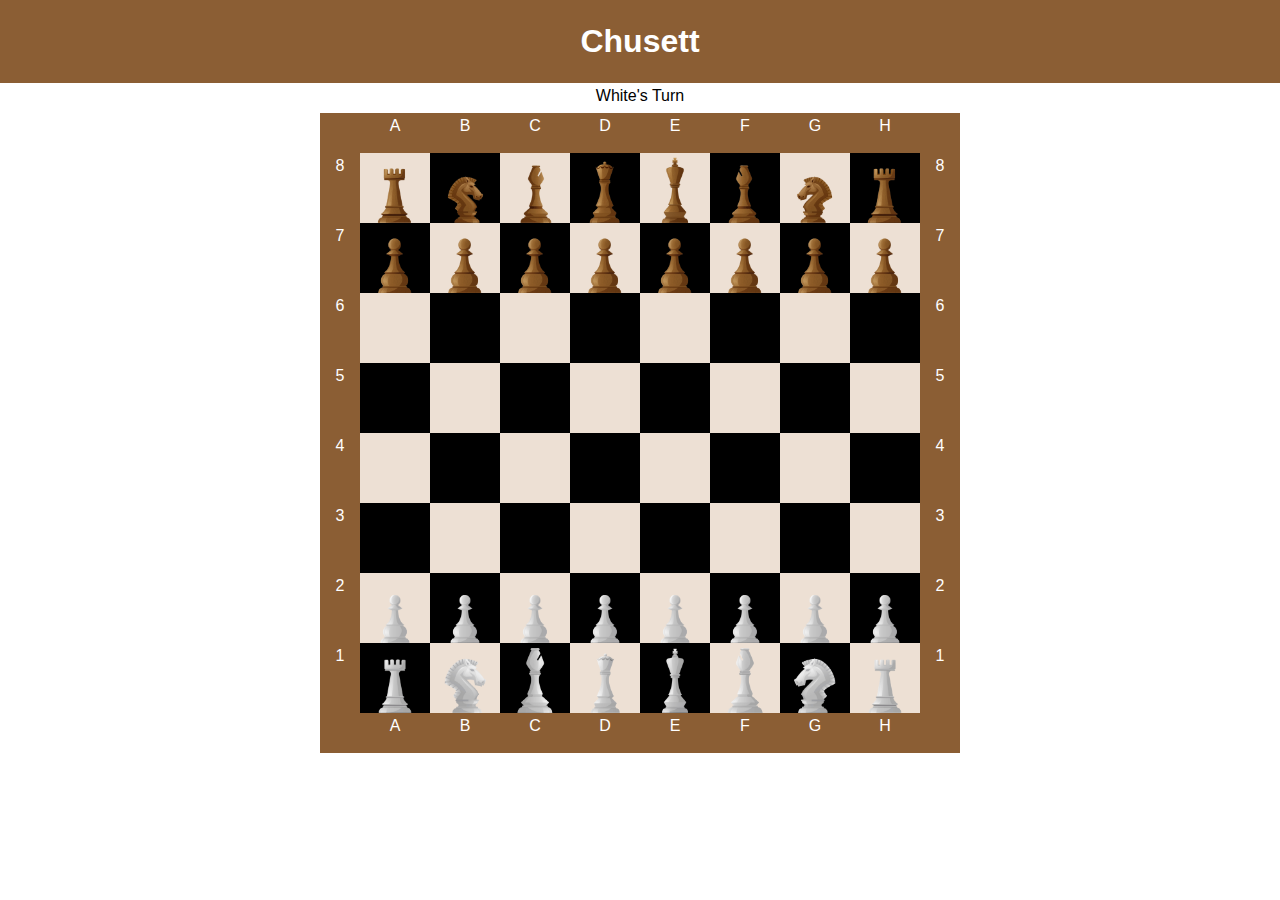
<file: index.html>
<!DOCTYPE html>
<html lang="en"></html>
<head>
    <link rel="stylesheet" href="style.css">
</head>
    <body>
        <header>
            <h1>Chusett</h1>
        </header>

        <section class="space" id="label">
            
        </section>

        <section class="container">
            <div class="row">
                <div class="alpha">A</div>
                <div class="alpha">B</div>
                <div class="alpha">C</div>
                <div class="alpha">D</div>
                <div class="alpha">E</div>
                <div class="alpha">F</div>
                <div class="alpha">G</div>
                <div class="alpha">H</div>
            </div>
                <div class="row">
                    <div class="num">8</div>
                    <div class="blockW" id="18" onclick="getId(this)"><image src="pieces/rookB.png" class="pieces" id="rookB"></div>
                    <div class="blockB" id="28" onclick="getId(this)"><image src="pieces/knightLB.png" class="pieces" id="knightB"></div>
                    <div class="blockW" id="38" onclick="getId(this)"><image src="pieces/bishopLB.png" class="pieces" id="bishopB"></div>
                    <div class="blockB" id="48" onclick="getId(this)"><image src="pieces/queenB.png" class="pieces" id="queenB"></div>
                    <div class="blockW" id="58" onclick="getId(this)"><image src="pieces/kingB.png" class="pieces" id="kingB"></div>
                    <div class="blockB" id="68" onclick="getId(this)"><image src="pieces/bishopRB.png" class="pieces" id="bishopB"></div>
                    <div class="blockW" id="78" onclick="getId(this)"><image src="pieces/knightRB.png" class="pieces" id="knightB"></div>
                    <div class="blockB" id="88" onclick="getId(this)"><image src="pieces/rookB.png" class="pieces" id="rookB"></div>
                    <div class="num">8</div>    
                </div>
                <div class="row">
                    <div class="num">7</div>
                    <div class="blockB" id="17" onclick="getId(this)"><image src="pieces/pawnB.png" class="pieces" id="pawnB"></div>
                    <div class="blockW" id="27" onclick="getId(this)"><image src="pieces/pawnB.png" class="pieces" id="pawnB"></div>
                    <div class="blockB" id="37" onclick="getId(this)"><image src="pieces/pawnB.png" class="pieces" id="pawnB"></div>
                    <div class="blockW" id="47" onclick="getId(this)"><image src="pieces/pawnB.png" class="pieces" id="pawnB"></div>
                    <div class="blockB" id="57" onclick="getId(this)"><image src="pieces/pawnB.png" class="pieces" id="pawnB"></div>
                    <div class="blockW" id="67" onclick="getId(this)"><image src="pieces/pawnB.png" class="pieces" id="pawnB"></div>
                    <div class="blockB" id="77" onclick="getId(this)"><image src="pieces/pawnB.png" class="pieces" id="pawnB"></div>
                    <div class="blockW" id="87" onclick="getId(this)"><image src="pieces/pawnB.png" class="pieces" id="pawnB"></div>
                        <div class="num">7</div>
                </div>
                <div class="row">
                    <div class="num">6</div>
                    <div class="blockW" id="16" onclick="getId(this)"></div>
                    <div class="blockB" id="26" onclick="getId(this)"></div>
                    <div class="blockW" id="36" onclick="getId(this)"></div>
                    <div class="blockB" id="46" onclick="getId(this)"></div>
                    <div class="blockW" id="56" onclick="getId(this)"></div>
                    <div class="blockB" id="66" onclick="getId(this)"></div>
                    <div class="blockW" id="76" onclick="getId(this)"></div>
                    <div class="blockB" id="86" onclick="getId(this)"></div>
                    <div class="num">6</div>
                </div>
                <div class="row">
                    <div class="num">5</div>
                    <div class="blockB" id="15" onclick="getId(this)"></div>
                    <div class="blockW" id="25" onclick="getId(this)"></div>
                    <div class="blockB" id="35" onclick="getId(this)"></div>
                    <div class="blockW" id="45" onclick="getId(this)"></div>
                    <div class="blockB" id="55" onclick="getId(this)"></div>
                    <div class="blockW" id="65" onclick="getId(this)"></div>
                    <div class="blockB" id="75" onclick="getId(this)"></div>
                    <div class="blockW" id="85" onclick="getId(this)"></div>
                    <div class="num">5</div>
                </div>
                <div class="row">
                    <div class="num">4</div>
                    <div class="blockW" id="14" onclick="getId(this)"></div>
                    <div class="blockB" id="24" onclick="getId(this)"></div>
                    <div class="blockW" id="34" onclick="getId(this)"></div>
                    <div class="blockB" id="44" onclick="getId(this)"></div>
                    <div class="blockW" id="54" onclick="getId(this)"></div>
                    <div class="blockB" id="64" onclick="getId(this)"></div>
                    <div class="blockW" id="74" onclick="getId(this)"></div>
                    <div class="blockB" id="84" onclick="getId(this)"></div>
                    <div class="num">4</div>
                </div>
                <div class="row">
                    <div class="num">3</div>
                    <div class="blockB" id="13" onclick="getId(this)"></div>
                    <div class="blockW" id="23" onclick="getId(this)"></div>
                    <div class="blockB" id="33" onclick="getId(this)"></div>
                    <div class="blockW" id="43" onclick="getId(this)"></div>
                    <div class="blockB" id="53" onclick="getId(this)"></div>
                    <div class="blockW" id="63" onclick="getId(this)"></div>
                    <div class="blockB" id="73" onclick="getId(this)"></div>
                    <div class="blockW" id="83" onclick="getId(this)"></div>
                    <div class="num">3</div>
                </div>
                <div class="row">
                    <div class="num">2</div>
                    <div class="blockW" id="12" onclick="getId(this)"><image src="pieces/pawnW.png" class="pieces" id="pawnW"></div>
                    <div class="blockB" id="22" onclick="getId(this)"><image src="pieces/pawnW.png" class="pieces" id="pawnW"></div>
                    <div class="blockW" id="32" onclick="getId(this)"><image src="pieces/pawnW.png" class="pieces" id="pawnW"></div>
                    <div class="blockB" id="42" onclick="getId(this)"><image src="pieces/pawnW.png" class="pieces" id="pawnW"></div>
                    <div class="blockW" id="52" onclick="getId(this)"><image src="pieces/pawnW.png" class="pieces" id="pawnW"></div>
                    <div class="blockB" id="62" onclick="getId(this)"><image src="pieces/pawnW.png" class="pieces" id="pawnW"></div>
                    <div class="blockW" id="72" onclick="getId(this)"><image src="pieces/pawnW.png" class="pieces" id="pawnW"></div>
                    <div class="blockB" id="82" onclick="getId(this)"><image src="pieces/pawnW.png" class="pieces" id="pawnW"></div>
                        <div class="num">2</div>
                </div>
                <div class="row">
                    <div class="num">1</div>
                    <div class="blockB" id="11" onclick="getId(this)"><image src="pieces/rookW.png" class="pieces" id="rookW"></div>
                    <div class="blockW" id="21" onclick="getId(this)"><image src="pieces/knightLW.png" class="pieces" id="knightW"></div>
                    <div class="blockB" id="31" onclick="getId(this)"><image src="pieces/bishopLW.png" class="pieces" id="bishopW"></div>
                    <div class="blockW" id="41" onclick="getId(this)"><image src="pieces/queenW.png" class="pieces" id="queenW"></div>
                    <div class="blockB" id="51" onclick="getId(this)"><image src="pieces/kingW.png" class="pieces" id="kingW"></div>
                    <div class="blockW" id="61" onclick="getId(this)"><image src="pieces/bishopRW.png" class="pieces" id="bishopW"></div>
                    <div class="blockB" id="71" onclick="getId(this)"><image src="pieces/knightRW.png" class="pieces" id="knightW"></div>
                    <div class="blockW" id="81" onclick="getId(this)"><image src="pieces/rookW.png" class="pieces" id="rookW"></div>
                    <div class="num">1</div>
                </div>
            <div class="row">
                <div class="alpha">A</div>
                <div class="alpha">B</div>
                <div class="alpha">C</div>
                <div class="alpha">D</div>
                <div class="alpha">E</div>
                <div class="alpha">F</div>
                <div class="alpha">G</div>
                <div class="alpha">H</div>
            </div>

        </section>
        <script src="main.js"></script>
    </body>
</html>
</file>
<file: style.css>
* {
    margin: 0;
    padding: 0;
    box-sizing: border-box;
  }

  body {
    font-family: Arial, Helvetica, sans-serif;
    line-height: 1.6;
  }

  header {
    background: #8b5e34;
    padding: 1rem;
    text-align: center;
    color:#ffffff;
  }

  .space {
    margin:auto;
    height: 30px;
    display: flex;
    flex-direction: row;
    justify-content: center;
  }

  .container {
    margin: auto;
    width: 640px;
    height: 640px;
    background:#8b5e34;
  }

  .row {
    width: 100%;
    display: flex;
    flex-direction: row;
    justify-content: center;
  }

  .alpha {
    width: 70px;
    height: 40px;
    text-align: center;
    color: white;
  }

  .blockB {
    height: 70px;
    width: 70px;
    background: #000000;
  }

  .blockW {
    height: 70px;
    width: 70px;
    background: #ede0d4;
  }

  .pieces {
    height: 70px;
    width: 70px;
  }

  .num {
    height:70px;
    width: 40px;
    text-align: center;
    color: white;
  }
</file>
